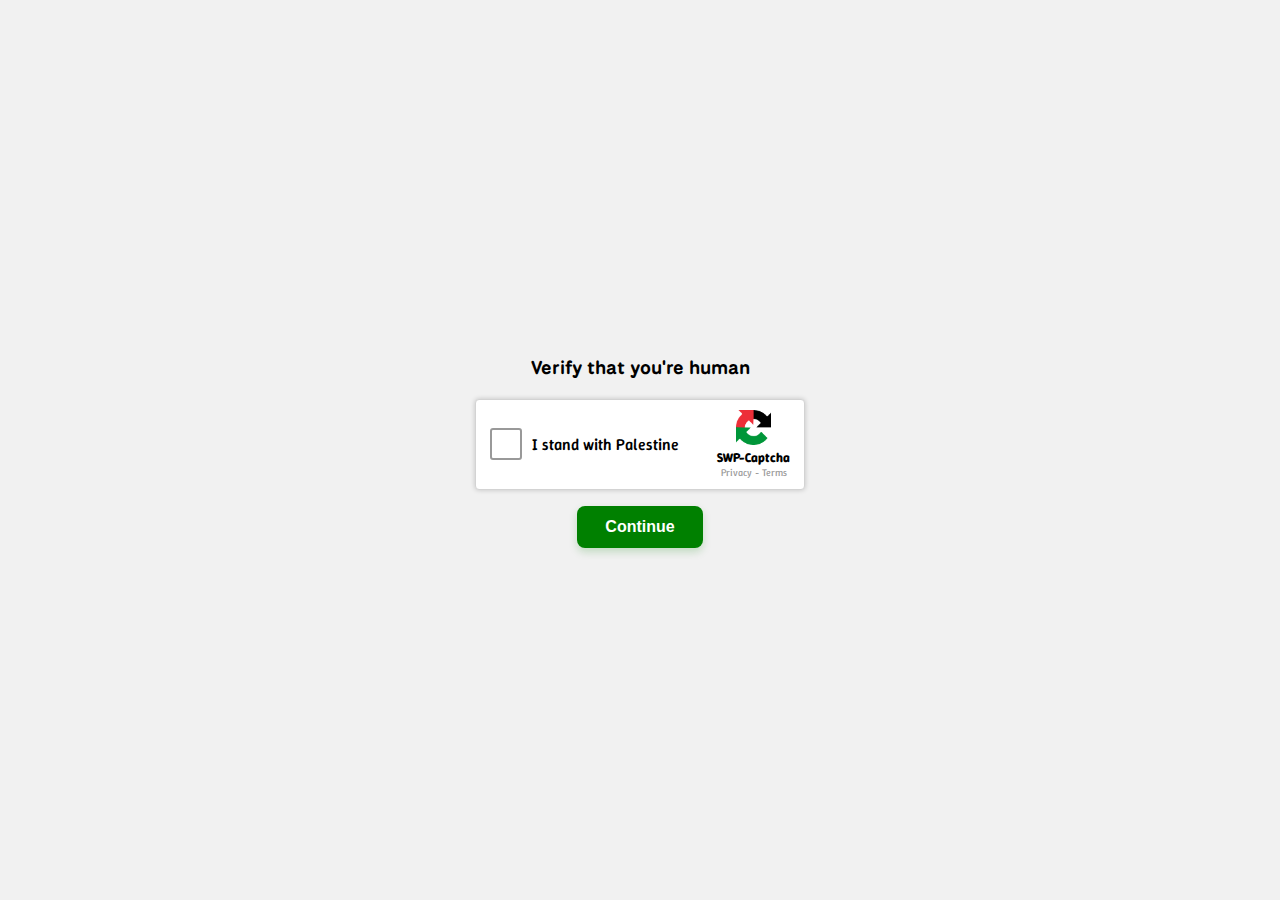
<file: index.html>
<!DOCTYPE html>
<html lang="en">
<head>
	<meta charset="UTF-8">
	<title>SWP-Captcha</title>
	<style>
		@import url('https://fonts.googleapis.com/css2?family=National+Park:wght@200..800&display=swap');
	
		body {
			background: #f1f1f1;
			display: flex;
			justify-content: center;
			align-items: center;
			height: 100vh;
			margin: 0;
			flex-direction: column;
			font-family: "National Park", sans-serif;
		}
		
		#submit {
			background-color: #008000;
			color: white;
			border: none;
			margin: 1em;
			padding: 12px 28px;
			font-size: 16px;
			border-radius: 8px;
			cursor: pointer;
			transition: background-color 0.3s, transform 0.2s;
			box-shadow: 0 4px 8px rgba(0, 128, 0, 0.2);
			font-weight: 600;
		}

		#submit:hover {
			background-color: #006400;
			transform: scale(1.03);
		}

		#submit:active {
			background-color: #004d00;
			transform: scale(0.97);
		}
	</style>
	<meta name="description" content="SWP-Captcha - I Stand with Palestine CAPTCHA">
	<link rel="stylesheet" href="https://samiulalim1.github.io/swpCaptcha/swpCaptcha.css">
	<link rel="shortcut icon" href="https://samiulalim1.github.io/swpCaptcha/images/icon.png">
	<meta property="og:image" content="https://samiulalim1.github.io/swpCaptcha/images/icon.png">
	<meta name="viewport" content="width=device-width, initial-scale=1, user-scalable=no">
</head>
<body>
	<h3>Verify that you're human</h3>
	<div id="swpCaptcha">
		<div class="swpCaptchaContainer">
			<div class="swpLeftSection" id="swpCaptchaTrigger">
				<div class="swpCheckBox" id="swpCheckBox"></div>
				<div class="swpCaptchaLabel">I stand with Palestine</div>
			</div>
			<div class="swpRightSection">
				<img class="swpCaptchaImage" src="https://samiulalim1.github.io/swpCaptcha/images/icon.png" alt="logo">
				<div class="swpCaptchaTitle">SWP-Captcha</div>
				<div class="swpCaptchaTerms"><a href="https://samiulalim1.github.io/swpCaptcha/privacy.html" target="_blank">Privacy</a> - <a href="https://samiulalim1.github.io/swpCaptcha/terms.html" target="_blank">Terms</a></div>
			</div>
		</div>

		<div class="swpPopup" id="swpPopup">
			<div class="swpPopupContent">
				<h3>Select all images that represent Palestine</h3>
				<div class="swpGrid" id="swpGridContainer"></div>
				<div class="swpPopupButtons">
					<button id="swpSubmitCaptcha">Verify</button>
				</div>
				<div class="swpError" id="errorMsg">Incorrect selection. Please try again.</div>
			</div>
		</div>
	</div>
	<button id="submit">Continue</button>
	<script src="https://samiulalim1.github.io/swpCaptcha/swpCaptcha.js"></script>
	<script>
		document.getElementById("submit").addEventListener("click", () => {
			let isSwpCaptchaSolved = swpCaptchaSolved();
			if(isSwpCaptchaSolved){
				window.location.href = "https://samiulalim1.github.io/swpCaptcha/about.html";
			}else{
				alert('First, verify that you are human.');
			}
		});
	</script>
</body>
</html>
</file>
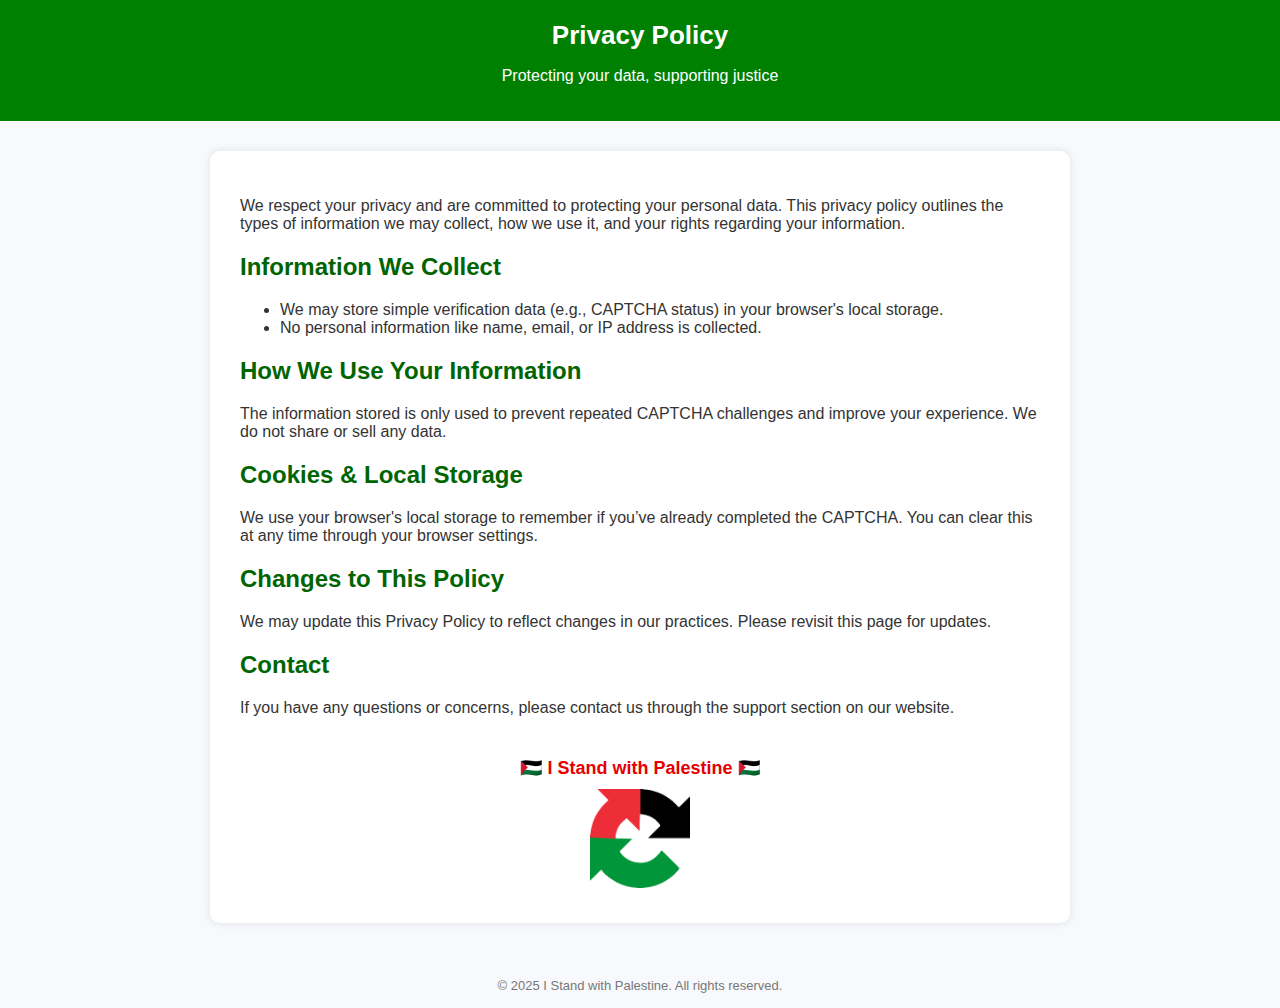
<file: privacy.html>
<!DOCTYPE html>
<html lang="en">

<head>
	<meta charset="UTF-8">
	<title>Privacy Policy - I Stand with Palestine</title>
	<meta name="description" content="SWP-Captcha - I Stand with Palestine CAPTCHA">
	<meta name="viewport" content="width=device-width, initial-scale=1, user-scalable=no">
	<link rel="shortcut icon" href="https://samiulalim1.github.io/swpCaptcha/images/icon.png">
	<meta property="og:image" content="https://samiulalim1.github.io/swpCaptcha/images/icon.png">
	<style>
		body {
			font-family: 'Segoe UI', sans-serif;
			background-color: #f7f9fc;
			margin: 0;
			padding: 0;
			color: #333;
		}

		.header {
			background-color: #008000;
			color: white;
			padding: 20px;
			text-align: center;
		}

		.header h1 {
			margin: 0;
			font-size: 26px;
		}

		.main-content {
			max-width: 800px;
			margin: 30px auto;
			background: white;
			padding: 30px;
			border-radius: 10px;
			box-shadow: 0 0 10px rgba(0, 0, 0, 0.1);
		}

		.main-content h2 {
			color: #006400;
			margin-top: 20px;
		}

		.footer {
			text-align: center;
			padding: 15px;
			font-size: 13px;
			color: #777;
			margin-top: 40px;
		}

		.stand-with {
			text-align: center;
			margin-top: 40px;
			font-size: 18px;
			color: #e60000;
			font-weight: bold;
		}

		.flag {
			width: 100px;
			margin-top: 10px;
		}
	</style>
</head>
<body>

	<div class="header">
		<h1>Privacy Policy</h1>
		<p>Protecting your data, supporting justice</p>
	</div>

	<div class="main-content">
		<p>We respect your privacy and are committed to protecting your personal data. This privacy policy outlines the types of information we may collect, how we use it, and your rights regarding your information.</p>

		<h2>Information We Collect</h2>
		<ul>
			<li>We may store simple verification data (e.g., CAPTCHA status) in your browser's local storage.</li>
			<li>No personal information like name, email, or IP address is collected.</li>
		</ul>

		<h2>How We Use Your Information</h2>
		<p>The information stored is only used to prevent repeated CAPTCHA challenges and improve your experience. We do not share or sell any data.</p>

		<h2>Cookies & Local Storage</h2>
		<p>We use your browser's local storage to remember if you’ve already completed the CAPTCHA. You can clear this at any time through your browser settings.</p>

		<h2>Changes to This Policy</h2>
		<p>We may update this Privacy Policy to reflect changes in our practices. Please revisit this page for updates.</p>

		<h2>Contact</h2>
		<p>If you have any questions or concerns, please contact us through the support section on our website.</p>

		<div class="stand-with">
			🇵🇸 I Stand with Palestine 🇵🇸<br>
			<img src="https://samiulalim1.github.io/swpCaptcha/images/icon.png" alt="Palestine" class="flag">
		</div>
	</div>
	<div class="footer">
		&copy; 2025 I Stand with Palestine. All rights reserved.
	</div>
</body>

</html>
</file>
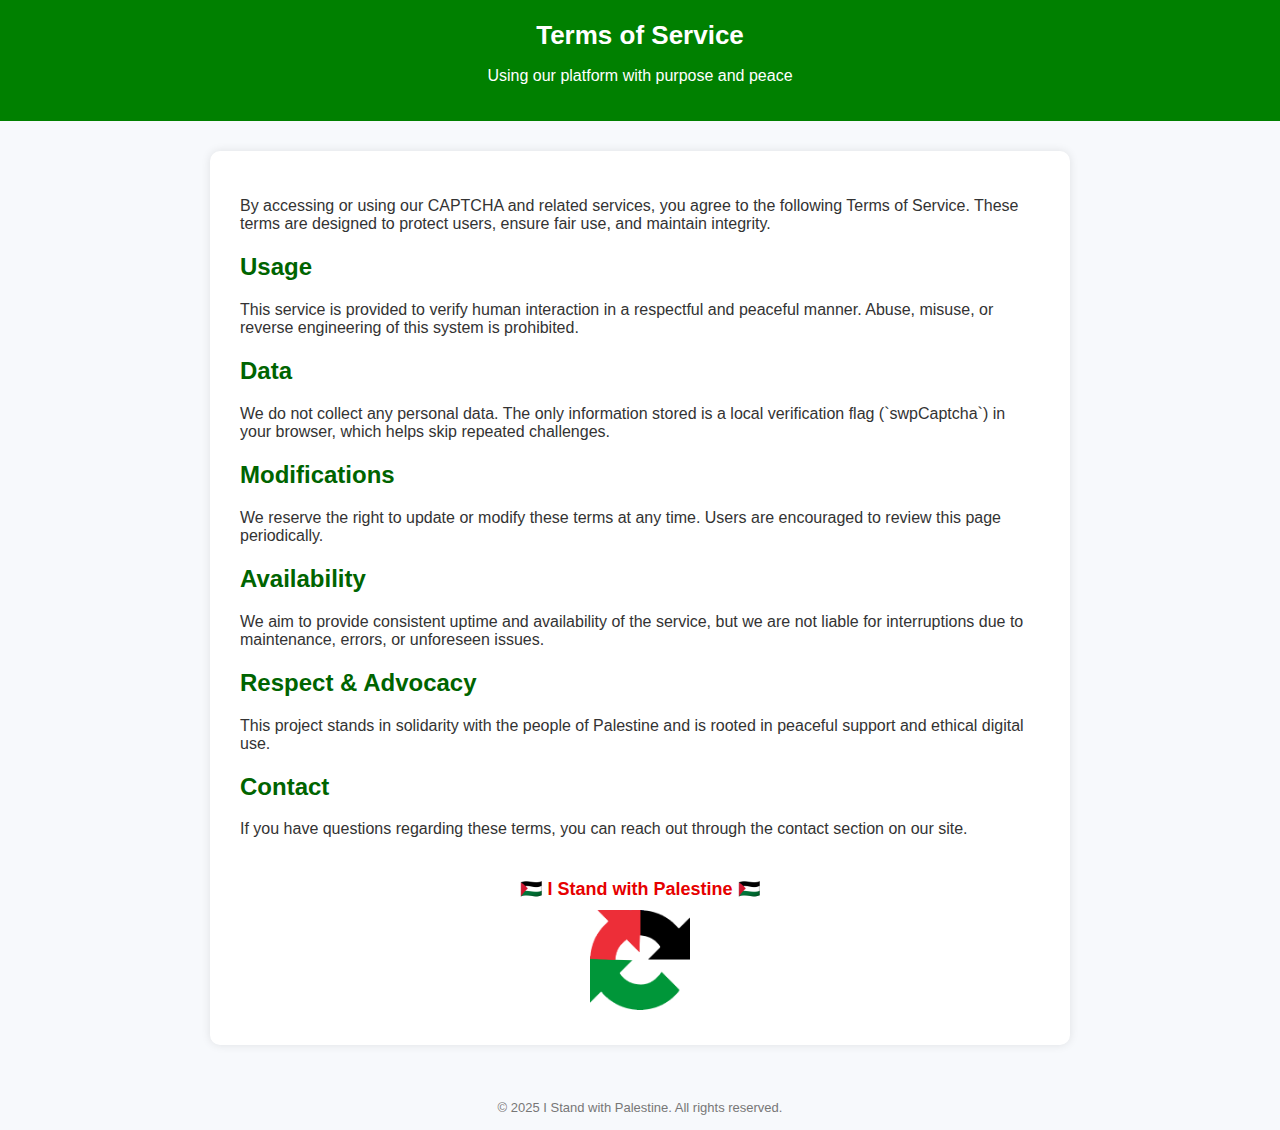
<file: terms.html>
<!DOCTYPE html>
<html lang="en">

<head>
	<meta charset="UTF-8">
	<title>Terms of Service - I Stand with Palestine</title>
	<meta name="description" content="SWP-Captcha - I Stand with Palestine CAPTCHA">
	<meta name="viewport" content="width=device-width, initial-scale=1, user-scalable=no">
	<link rel="shortcut icon" href="https://samiulalim1.github.io/swpCaptcha/images/icon.png">
	<meta property="og:image" content="https://samiulalim1.github.io/swpCaptcha/images/icon.png">
	<style>
		body {
			font-family: 'Segoe UI', sans-serif;
			background-color: #f7f9fc;
			margin: 0;
			padding: 0;
			color: #333;
		}

		.header {
			background-color: #008000;
			color: white;
			padding: 20px;
			text-align: center;
		}

		.header h1 {
			margin: 0;
			font-size: 26px;
		}

		.main-content {
			max-width: 800px;
			margin: 30px auto;
			background: white;
			padding: 30px;
			border-radius: 10px;
			box-shadow: 0 0 10px rgba(0, 0, 0, 0.1);
		}

		.main-content h2 {
			color: #006400;
			margin-top: 20px;
		}

		.footer {
			text-align: center;
			padding: 15px;
			font-size: 13px;
			color: #777;
			margin-top: 40px;
		}

		.stand-with {
			text-align: center;
			margin-top: 40px;
			font-size: 18px;
			color: #e60000;
			font-weight: bold;
		}

		.flag {
			width: 100px;
			margin-top: 10px;
		}
	</style>
</head>
<body>

	<div class="header">
		<h1>Terms of Service</h1>
		<p>Using our platform with purpose and peace</p>
	</div>
	<div class="main-content">
		<p>By accessing or using our CAPTCHA and related services, you agree to the following Terms of Service. These terms are designed to protect users, ensure fair use, and maintain integrity.</p>

		<h2>Usage</h2>
		<p>This service is provided to verify human interaction in a respectful and peaceful manner. Abuse, misuse, or reverse engineering of this system is prohibited.</p>

		<h2>Data</h2>
		<p>We do not collect any personal data. The only information stored is a local verification flag (`swpCaptcha`) in your browser, which helps skip repeated challenges.</p>

		<h2>Modifications</h2>
		<p>We reserve the right to update or modify these terms at any time. Users are encouraged to review this page periodically.</p>

		<h2>Availability</h2>
		<p>We aim to provide consistent uptime and availability of the service, but we are not liable for interruptions due to maintenance, errors, or unforeseen issues.</p>

		<h2>Respect & Advocacy</h2>
		<p>This project stands in solidarity with the people of Palestine and is rooted in peaceful support and ethical digital use.</p>

		<h2>Contact</h2>
		<p>If you have questions regarding these terms, you can reach out through the contact section on our site.</p>

		<div class="stand-with">
			🇵🇸 I Stand with Palestine 🇵🇸<br>
			<img src="https://samiulalim1.github.io/swpCaptcha/images/icon.png" alt="Palestine" class="flag">
		</div>
	</div>

	<div class="footer">
		&copy; 2025 I Stand with Palestine. All rights reserved.
	</div>

</body>

</html>
</file>
